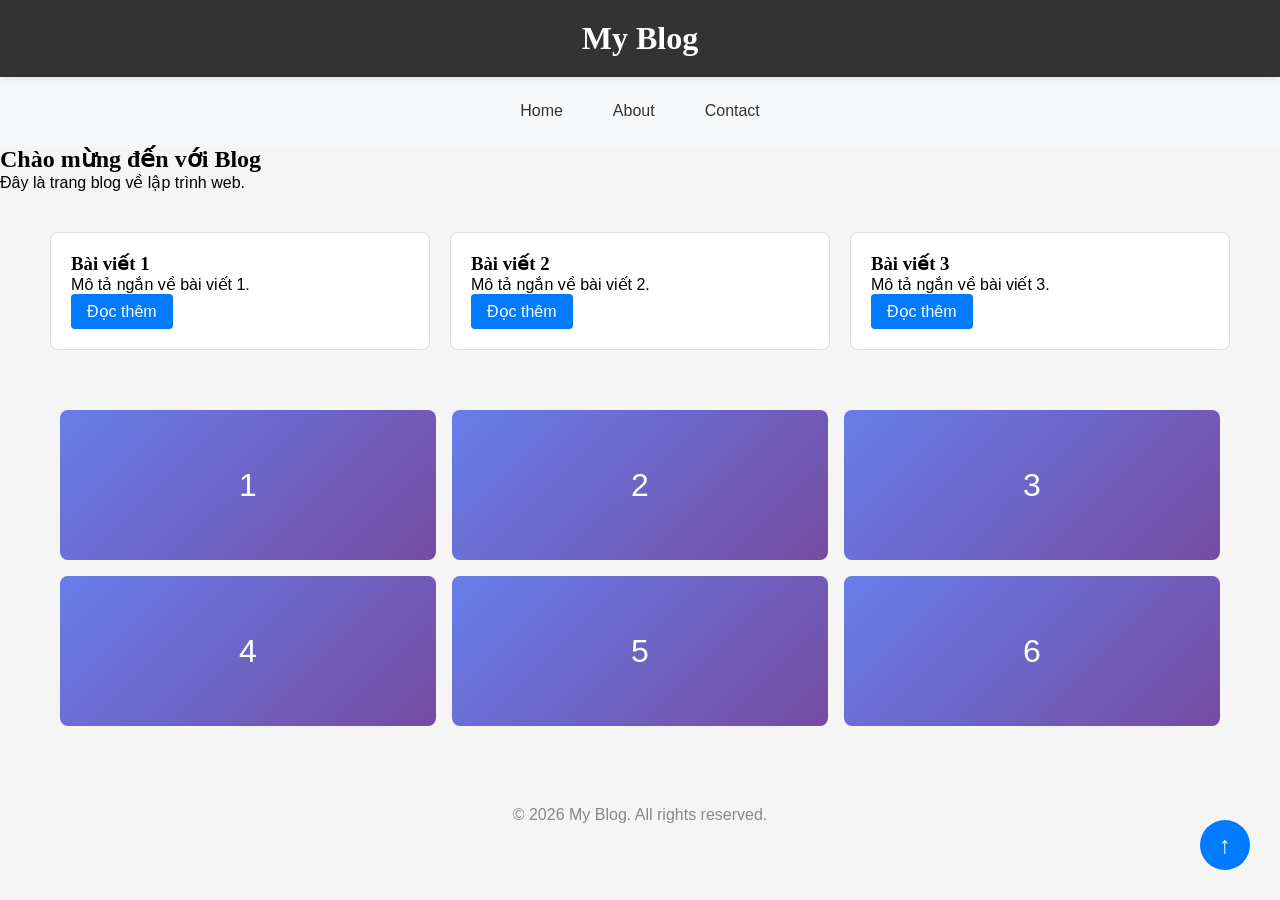
<file: Phieu_hoc_tap/index.html>
<!DOCTYPE html>
<html lang="vi">
<head>
    <meta charset="UTF-8">
    <meta name="viewport" content="width=device-width, initial-scale=1.0">
    <title>Lab CSS Cơ Bản</title>
    <link rel="stylesheet" href="style.css">
</head>
<body>
    <header id="main-header" class="sticky-header"> 
        <h1>My Blog</h1> 
    </header> 
     
    <nav> 
        <a href="#" class="nav-link">Home</a> 
        <a href="#" class="nav-link">About</a> 
        <a href="#" class="nav-link">Contact</a> 
    </nav> 
     
    <main> 
        <section class="intro">
            <h2>Chào mừng đến với Blog</h2> 
            <p>Đây là trang blog về lập trình web.</p> 
        </section>

        <section class="posts"> 
            <article class="card"> 
                <h3>Bài viết 1</h3> 
                <p>Mô tả ngắn về bài viết 1.</p> 
                <a href="#" class="btn">Đọc thêm</a> 
            </article> 
             
            <article class="card"> 
                <h3>Bài viết 2</h3> 
                <p>Mô tả ngắn về bài viết 2.</p> 
                <a href="#" class="btn">Đọc thêm</a> 
            </article> 
             
            <article class="card"> 
                <h3>Bài viết 3</h3> 
                <p>Mô tả ngắn về bài viết 3.</p> 
                <a href="#" class="btn">Đọc thêm</a> 
            </article> 
        </section>

        <section class="gallery"> 
            <div class="item">1</div> 
            <div class="item">2</div> 
            <div class="item">3</div> 
            <div class="item">4</div> 
            <div class="item">5</div> 
            <div class="item">6</div> 
        </section>
    </main> 
     
    <footer> 
        <p>&copy; 2026 My Blog. All rights reserved.</p> 
    </footer>

    <a href="#" class="scroll-top">↑</a> 
</body>
</html>
</file>
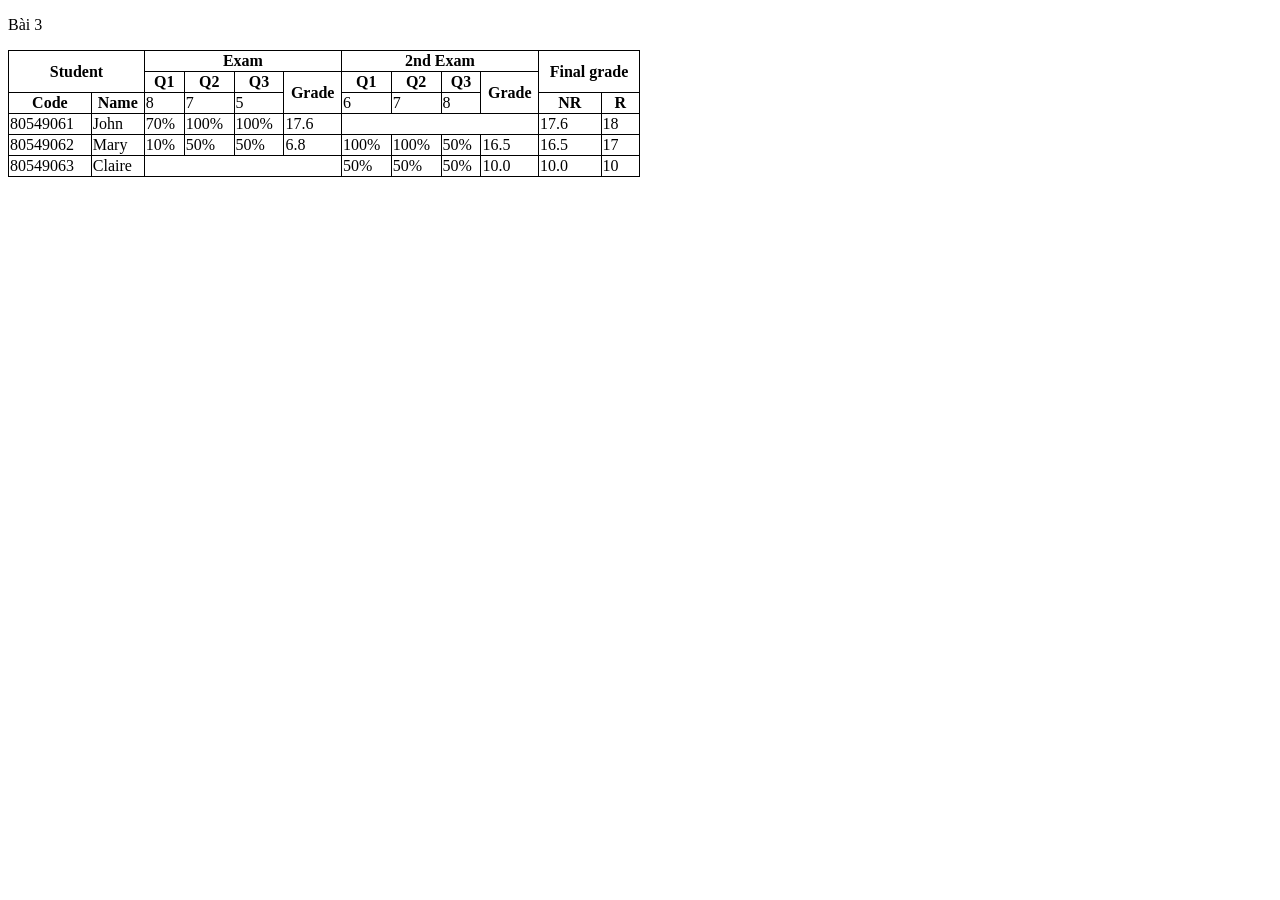
<file: BTTH1/Bài 3/index.html>
<!DOCTYPE html>
<html lang="en">
<head>
    <meta charset="UTF-8">
    <meta name="viewport" content="width=device-width, initial-scale=1.0">
    <title>Document</title>
    <style>
       table,th,td{
        border: 1px solid black;
        border-collapse: collapse;
       }
    </style>

</head>
<body>
    <p>Bài 3</p>
    <table style="width:50%">
        <tr>
            <th colspan="2" rowspan="2">Student</th>
            <th colspan="4">Exam</th>
            <th colspan="4">2nd Exam</th>
            <th colspan="2" rowspan="2">Final grade</th>
        </tr>
        <tr>
            <th>Q1</th>
            <th>Q2</th>
            <th>Q3</th>
            <th rowspan="2">Grade</th>
            <th>Q1</th>
            <th>Q2</th>
            <th>Q3</th>
            <th rowspan="2">Grade</th>
        </tr>
        <tr>
            <th>Code</th>
            <th>Name</th>
            <td>8</td>
            <td>7</td>
            <td>5</td>
            <td>6</td>
            <td>7</td>
            <td>8</td>
            <th>NR</th>
            <th>R</th>
        </tr>
        <tr>
            <td>80549061</td>
            <td>John</td>
            <td>70%</td>
            <td>100%</td>
            <td>100%</td>
            <td>17.6</td>
            <td colspan="4"></td>
            <td>17.6</td>
            <td>18</td>
        </tr>
        <tr>
            <td>80549062</td>
            <td>Mary</td>
            <td>10%</td>
            <td>50%</td>
            <td>50%</td>
            <td>6.8</td>
            <td>100%</td>
            <td>100%</td>
            <td>50%</td>
            <td>16.5</td>
            <td>16.5</td>
            <td>17</td>
        </tr>
        <tr>
            <td>80549063</td>
            <td>Claire</td>
            <td colspan="4"></td>
            <td>50%</td>
            <td>50%</td>
            <td>50%</td>
            <td>10.0</td>
            <td>10.0</td>
            <td>10</td>
        </tr>
    </table>
    
</body>
</html>
</file>
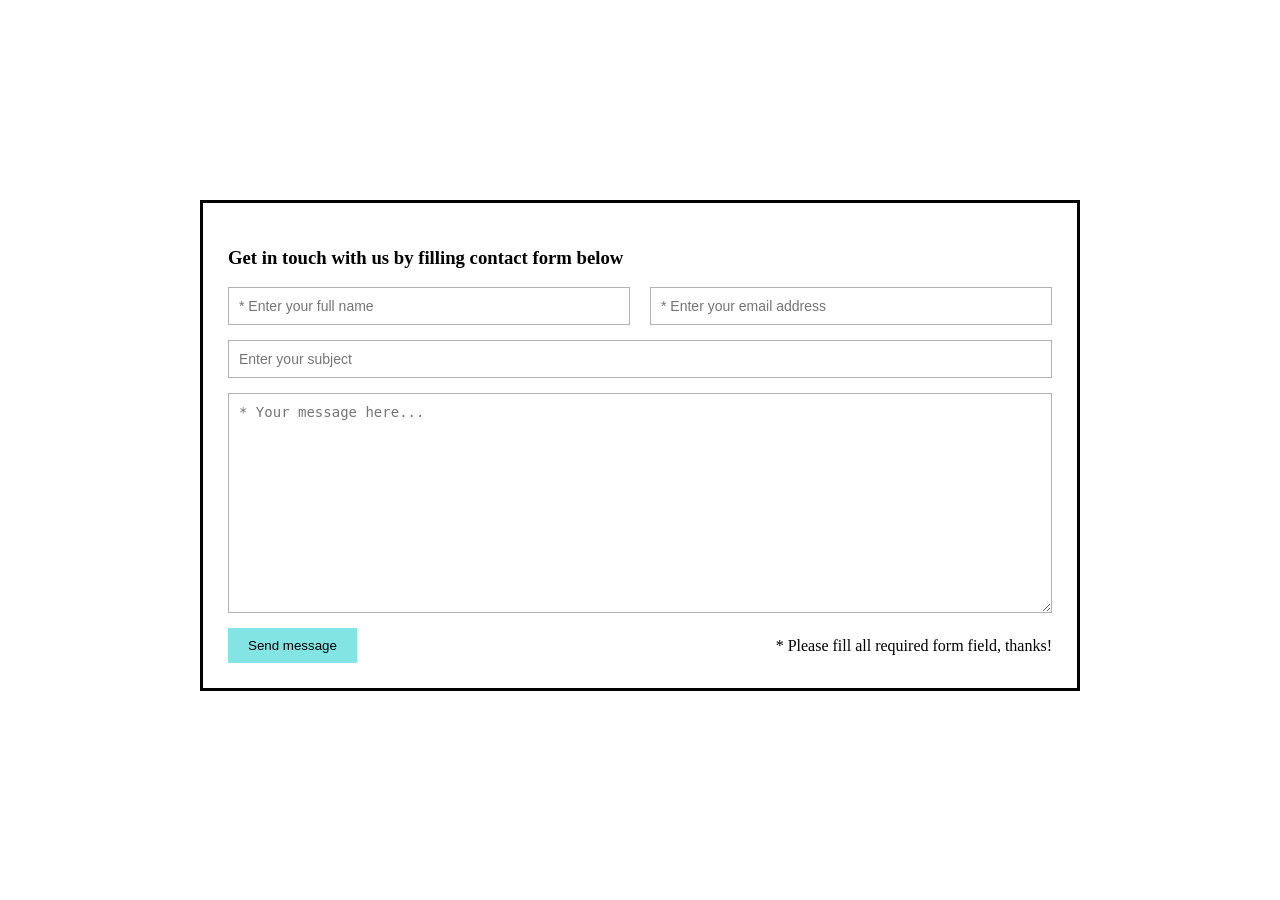
<file: BTTH2/bài 1/index.html>
<!DOCTYPE html>
<html lang="vi">
<head>
    <meta charset="UTF-8">
    <meta name="viewport" content="width=device-width, initial-scale=1.0">
    <title>Bài 1</title>
    <style>
        body{
            background: lab(100% 0.01 -0.01);
            margin: 200px;
            
        }
        .container{
            border: 3px solid rgb(0, 0, 0);
            padding: 25px;
        }
        .form-row {
            display: flex;
            gap: 20px;
            margin-bottom: 15px;
        }
        .form-row input {
            flex: 1;
        }
        input, textarea {
            width: 100%;
            padding: 10px;
            border: 1px solid #b2b1b1;
            box-sizing: border-box;
            font-size: 14px;
        }
        textarea {
            height: 220px;
            resize: vertical;
        }
        .bottom-row {
            display: flex;
            justify-content: space-between;
            align-items: center;
        }
        button{
            background-color: rgba(0, 200, 200, 0.486);
            padding: 10px 20px;
            border: none;
        }
    </style>
</head>
<body>
    <div class="container">
    <h3>Get in touch with us by filling contact form below</h3>

    <form>

        <div class="form-row">
            <input type="text" placeholder="* Enter your full name" required>
            <input type="email" placeholder="* Enter your email address" required>
        </div>

        <div class="form-row">
            <input type="text" placeholder="Enter your subject">
        </div>

        <div class="form-row">
            <textarea placeholder="* Your message here..." required></textarea>
        </div>

        <div class="bottom-row">
            <button>Send message</button>
            <div class="note">
                * Please fill all required form field, thanks!
            </div>
        </div>
    </form>
</div>
    
</body>
</html>
</file>
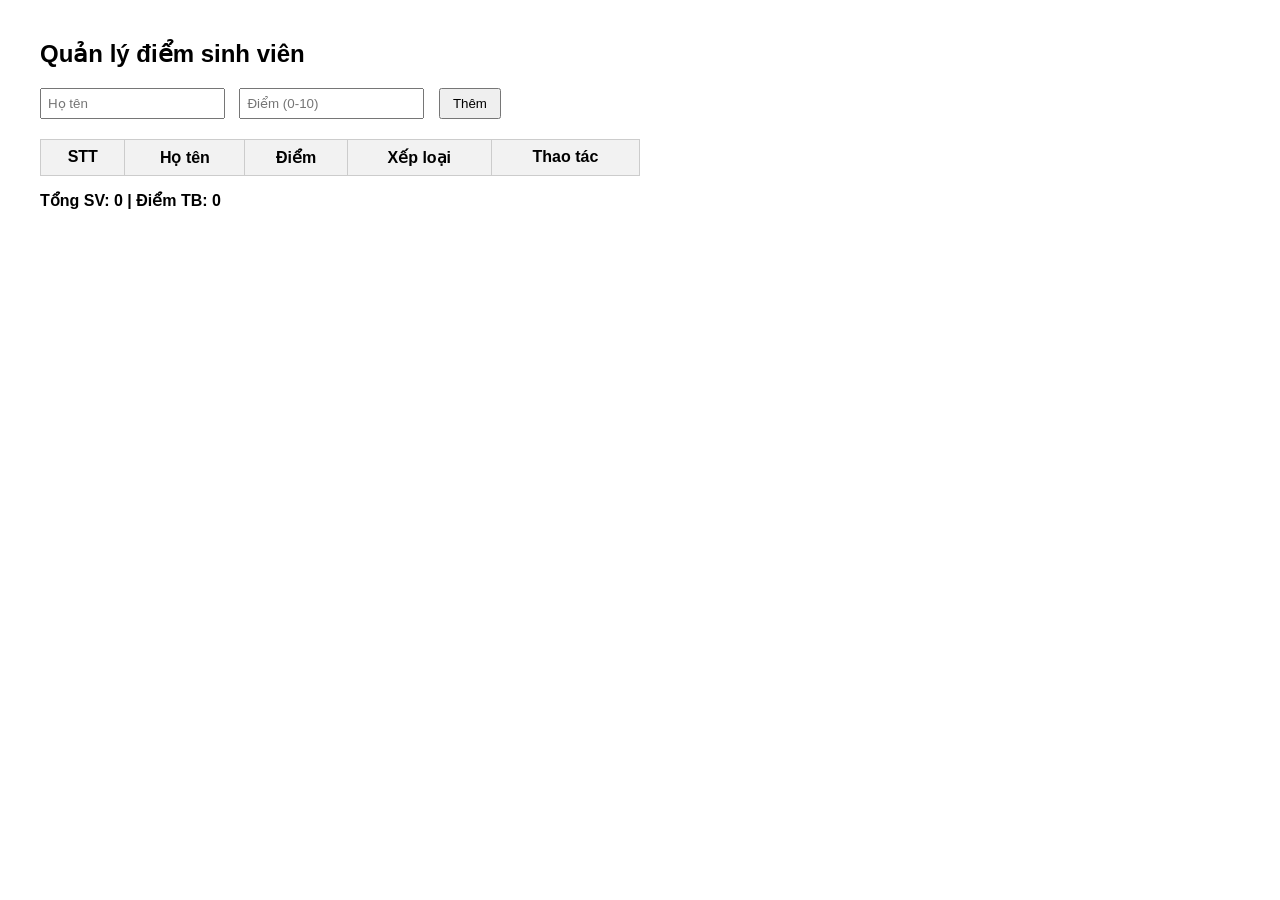
<file: BTTH4/Bài 1.1/index.html>
<!DOCTYPE html>
<html lang="vi">
<head>
<meta charset="UTF-8">
<title>Bài 1</title>

<link rel="stylesheet" href="style.css">
</head>

<body>

<h2>Quản lý điểm sinh viên</h2>

<input id="nameInput" type="text" placeholder="Họ tên">
<input id="scoreInput" type="number" placeholder="Điểm (0-10)">
<button id="addBtn">Thêm</button>

<table>
<thead>
<tr>
<th>STT</th>
<th>Họ tên</th>
<th>Điểm</th>
<th>Xếp loại</th>
<th>Thao tác</th>
</tr>
</thead>

<tbody id="tableBody"></tbody>
</table>

<div id="stats">
Tổng SV: 0 | Điểm TB: 0
</div>

<script src="script.js"></script>

</body>
</html>
</file>
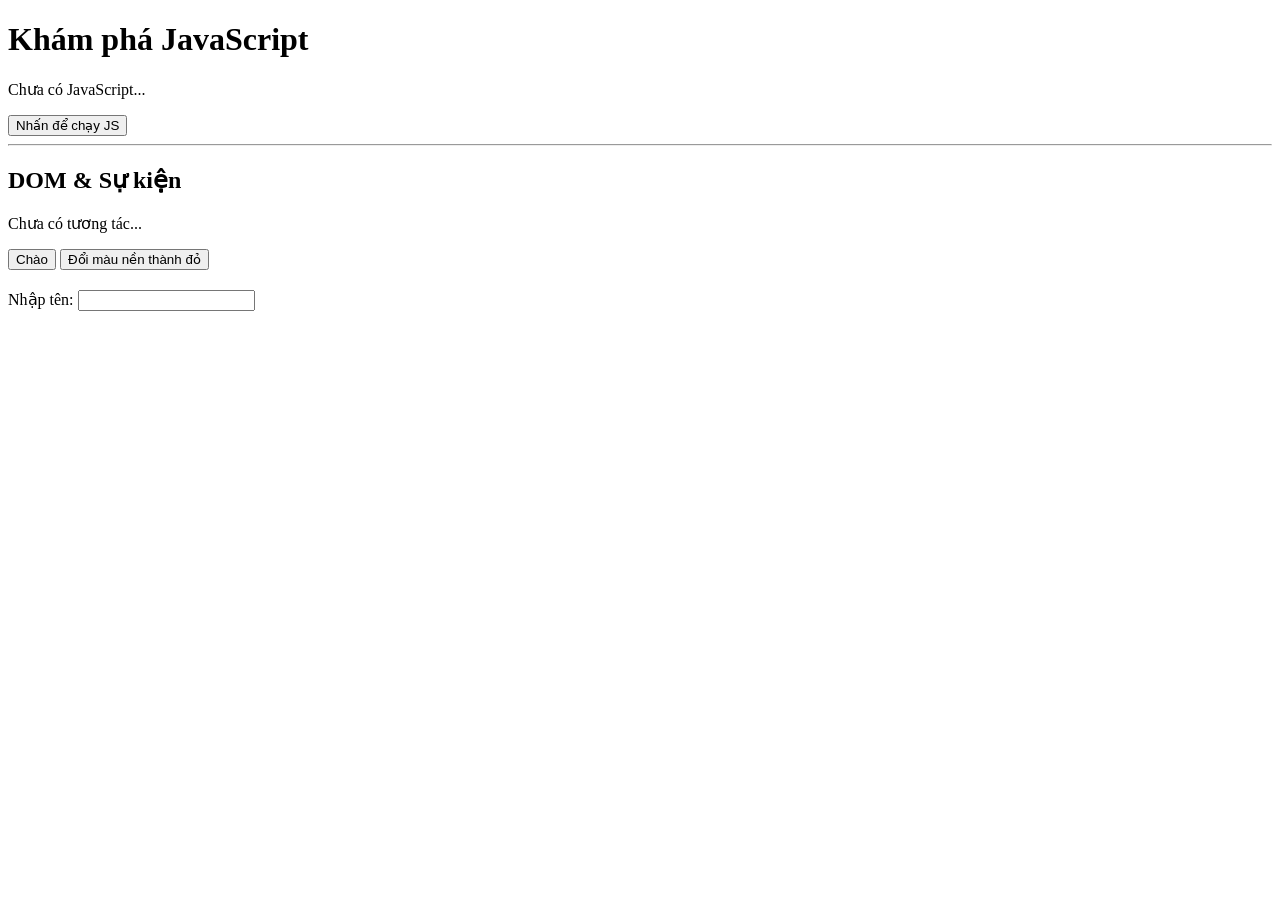
<file: BTTH3/lab-js-basic.html>
<!DOCTYPE html>
<html lang="vi">
<head>
  <meta charset="UTF-8">
  <title>Lab JS Cơ bản</title>
</head>
<body>
  <h1>Khám phá JavaScript</h1>
  <p id="welcome">Chưa có JavaScript...</p>
  <button id="runBtn">Nhấn để chạy JS</button>

  <hr>

  <section>
    <h2>DOM & Sự kiện</h2>
    <p id="status">Chưa có tương tác...</p>

    <button id="btnHello">Chào</button>
    <button id="btnRed">Đổi màu nền thành đỏ</button>

    <div style="margin-top: 20px;">
      <label>Nhập tên: </label>
      <input id="nameInput" type="text" />
      <p id="greeting"></p>
    </div>
  </section>

  <script src="main.js"></script>
  <script src="dom.js"></script>
</body>
</html>
</file>
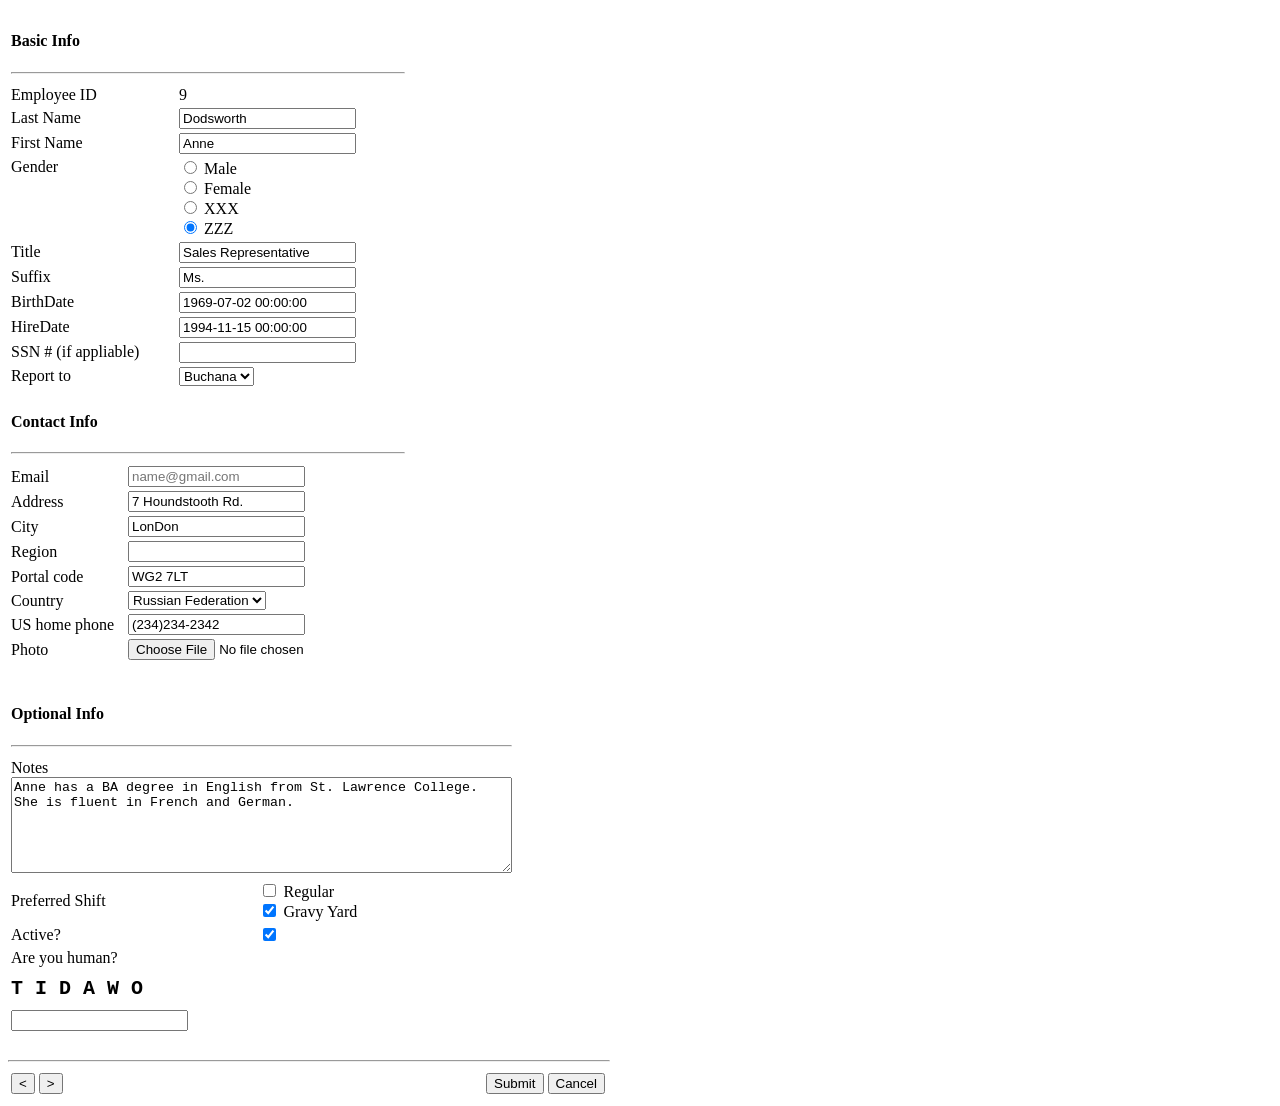
<file: BTTH1/Bài 4/index1.html>
<!DOCTYPE html>
<html>
<head>
    <meta charset="UTF-8">
    <meta name="viewport" content="width=device-width, initial-scale=1.0">
    <title>Bài 4 BTTH1</title>
</head>
<body>
    <form>
        <table  width="400">
            <tr>
                <td colspan="2">
                    <h4>Basic Info</h4><hr>
                </td>
            </tr>
            <tr>
                <td>Employee ID</td>
                <td>9</td>
            </tr>
            <tr>
                <td>Last Name</td>
                <td><input type="text" value="Dodsworth"></td>
            </tr>
            <tr>
                <td>First Name</td>
                <td><input type="text" value="Anne"></td>
            </tr>
            <tr>
                <td valign="top">Gender</td>
                <td>
                    <input type="radio" name="gender"> Male <br>
                    <input type="radio" name="gender"> Female <br>
                    <input type="radio" name="gender"> XXX <br>
                    <input type="radio" name="gender" checked> ZZZ
                </td>
            </tr>
            <tr>
                <td>Title</td>
                <td><input type="text" value="Sales Representative"></td>
            </tr>
            <tr>
                <td>Suffix</td>
                <td><input type="text" value="Ms." </td>
            </tr>
            <tr>
                <td>BirthDate</td>
                <td><input type="text" value="1969-07-02 00:00:00"></td>
            </tr>
            <tr>
                <td>HireDate</td>
                <td><input type="text" value="1994-11-15 00:00:00"></td>
            </tr>
             <tr>
                <td>SSN # (if appliable)</td>
                <td><input type="text" value=""></td>
            </tr>
            <tr>
                <td>Report to</td>
                <td><select name="" id="">
                    <option selected>Buchana</option>
                </select></td>              
            </tr>
        </table>
        <table  width="400">
            <tr>
                <td colspan="2">
                    <h4>Contact Info</h4>
                    <hr>
                </td>
            </tr>
            <tr>
                <td>Email</td>
                <td><input type="email" value="" placeholder="name@gmail.com"></td>
            </tr>
            <tr>
                <td>Address</td>
                <td><input type="text" value="7 Houndstooth Rd."></td>
            </tr>
            <tr>
                <td>City</td>
                <td><input type="text" value="LonDon"></td>
            </tr>
            <tr>
                <td>Region</td>
                <td><input type="text" value=""></td>
            </tr>
            <tr>
                <td>Portal code</td>
                <td><input type="text" value="WG2 7LT"></td>
            </tr>
            <tr>
                <td>Country</td>
                <td>
                    <select>
                        <option selected>Russian Federation</option>
                    </select>
                </td>
            </tr>
            <tr>
                <td>US home phone</td>
                <td><input type="tel" value="(234)234-2342"></td>
            </tr>
            <tr>
                <td>Photo</td>
                <td><input type="file" value="EmpID9.bmp"></td>
            </tr>
            
        </table><br>
        <table width="400">
            <tr>
                <td colspan="2">
                    <h4>Optional Info</h4>
                    <hr>
                </td>
            </tr>
            <tr>
                <td colspan="2">Notes<br>
                    <textarea rows="6" cols="60">Anne has a BA degree in English from St. Lawrence College. She is fluent in French and German.</textarea>
                </td>
            </tr>
            <tr>
                <td>Preferred Shift</td>
                <td>
                    <input type="checkbox"> Regular <br>
                    <input type="checkbox" checked> Gravy Yard
                </td>
            </tr>
            <tr>
                <td>Active?</td>
                <td><input type="checkbox" checked></td>
            </tr>
            <tr>
                <td colspan="2">
                    Are you human?<br>
                    <div style="font-family: monospace; font-size: 20px; font-weight: bold; margin: 10px 0;">T I D A W O</div>
                    <input type="text" size="20">
                </td>
            </tr>
        </table>

        <br>
        <hr width="600" align="left">

        <table border="0" width="600">
            <tr>
                <td>
                    <button type="button">&lt;</button>
                    <button type="button">&gt;</button>
                </td>
                <td align="right">
                    <input type="submit" value="Submit">
                    <input type="reset" value="Cancel">
                </td>
            </tr>
        </table>  
    </form>
</body>
</html>
</file>
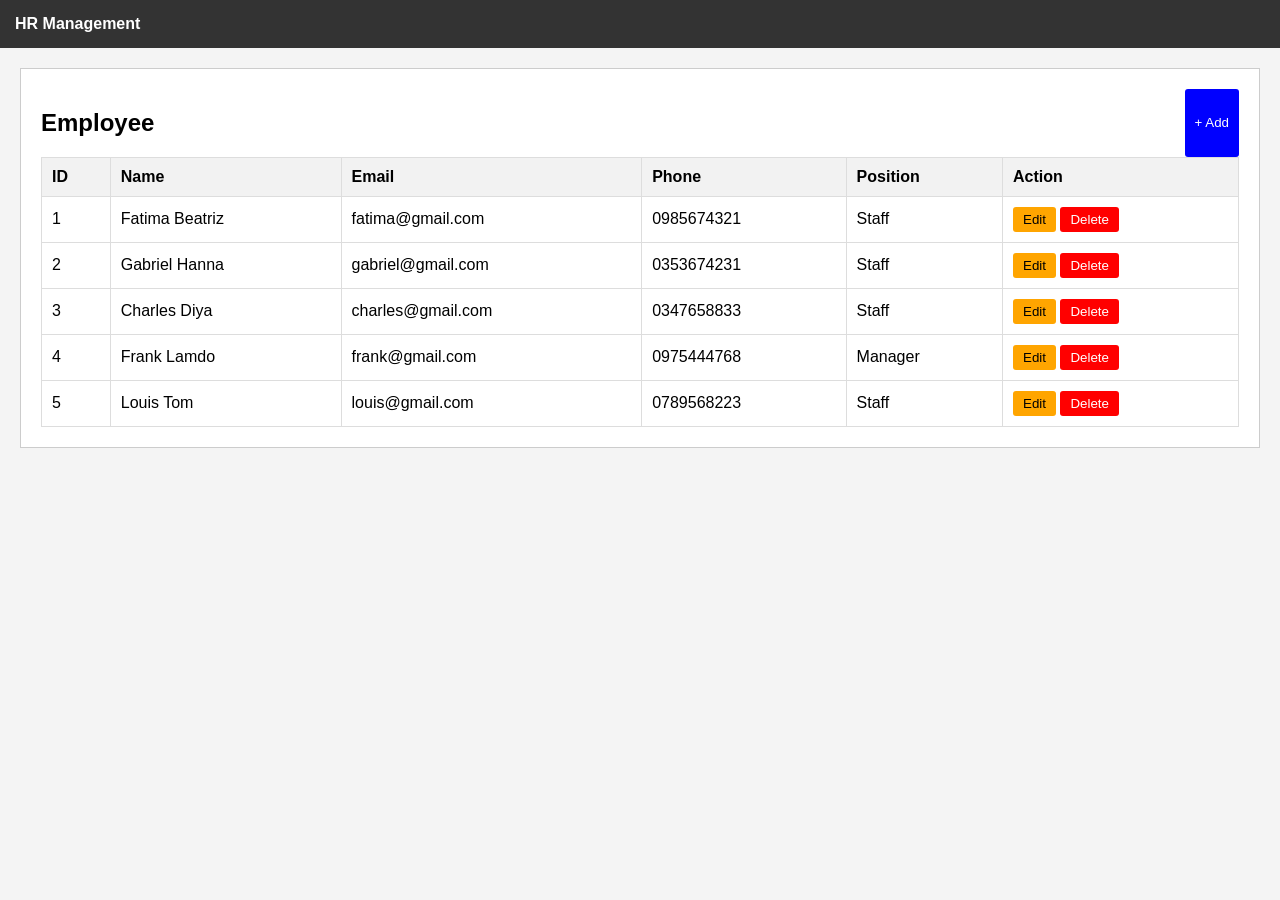
<file: BTTH1/Bài 5/index2.html>
<!DOCTYPE html>
<html>
<head>
    <meta charset="UTF-8">
    <meta name="viewport" content="width=device-width, initial-scale=1.0">
    <title>Bai 5 BTTH1</title>
    <style>
        body {
            font-family: Arial;
            margin: 0;
            background-color: #f4f4f4;
        }

        .menu {
            background-color: #333;
            color: white;
            padding: 15px;
        }

        .container {
            background-color: white;
            margin: 20px;
            padding: 20px;
            border: 1px solid #ccc;
        }

        table {
            width: 100%;
            border-collapse: collapse; 
        }

        th, td {
            border: 1px solid #ddd; 
            padding: 10px;
            text-align: left;
        }

        th {
            background-color: #f2f2f2;
        }

        .nut {
            padding: 5px 10px;
            cursor: pointer;
            border: none;
            border-radius: 3px;
        }

        .nut-xanh { background-color: blue; color: white; }
        .nut-vang { background-color: orange; }
        .nut-do { background-color: red; color: white; }
    </style>
</head>
<body>

    <div class="menu">
        <strong>HR Management</strong>
    </div>

    <div class="container">
        
        <div style="display: flex; justify-content: space-between;">
            <h2>Employee</h2>
            <button class="nut nut-xanh">+ Add</button>
        </div>

        <table>
            <thead>
                <tr>
                    <th>ID</th>
                    <th>Name</th>
                    <th>Email</th>
                    <th>Phone</th>
                    <th>Position</th>
                    <th>Action</th>
                </tr>
            </thead>
            <tbody>
                <tr>
                    <td>1</td>
                    <td>Fatima Beatriz</td>
                    <td>fatima@gmail.com</td>
                    <td>0985674321</td>
                    <td>Staff</td>
                    <td>
                        <button class="nut nut-vang">Edit</button>
                        <button class="nut nut-do">Delete</button>
                    </td>
                </tr>
                <tr>
                    <td>2</td>
                    <td>Gabriel Hanna</td>
                    <td>gabriel@gmail.com</td>
                    <td>0353674231</td>
                    <td>Staff</td>
                    <td>
                        <button class="nut nut-vang">Edit</button>
                        <button class="nut nut-do">Delete</button>
                    </td>
                </tr>
                <tr>
                    <td>3</td>
                    <td>Charles Diya</td>
                    <td>charles@gmail.com</td>
                    <td>0347658833</td>
                    <td>Staff</td>
                    <td>
                        <button class="nut nut-vang">Edit</button>
                        <button class="nut nut-do">Delete</button>
                    </td>
                </tr>
                <tr>
                    <td>4</td>
                    <td>Frank Lamdo</td>
                    <td>frank@gmail.com</td>
                    <td>0975444768</td>
                    <td>Manager</td>
                    <td>
                        <button class="nut nut-vang">Edit</button>
                        <button class="nut nut-do">Delete</button>
                    </td>
                </tr>
                <tr>
                    <td>5</td>
                    <td>Louis Tom</td>
                    <td>louis@gmail.com</td>
                    <td>0789568223</td>
                    <td>Staff</td>
                    <td>
                        <button class="nut nut-vang">Edit</button>
                        <button class="nut nut-do">Delete</button>
                    </td>
                </tr>
            </tbody>
        </table>

    </div>

</body>
</html>
</file>
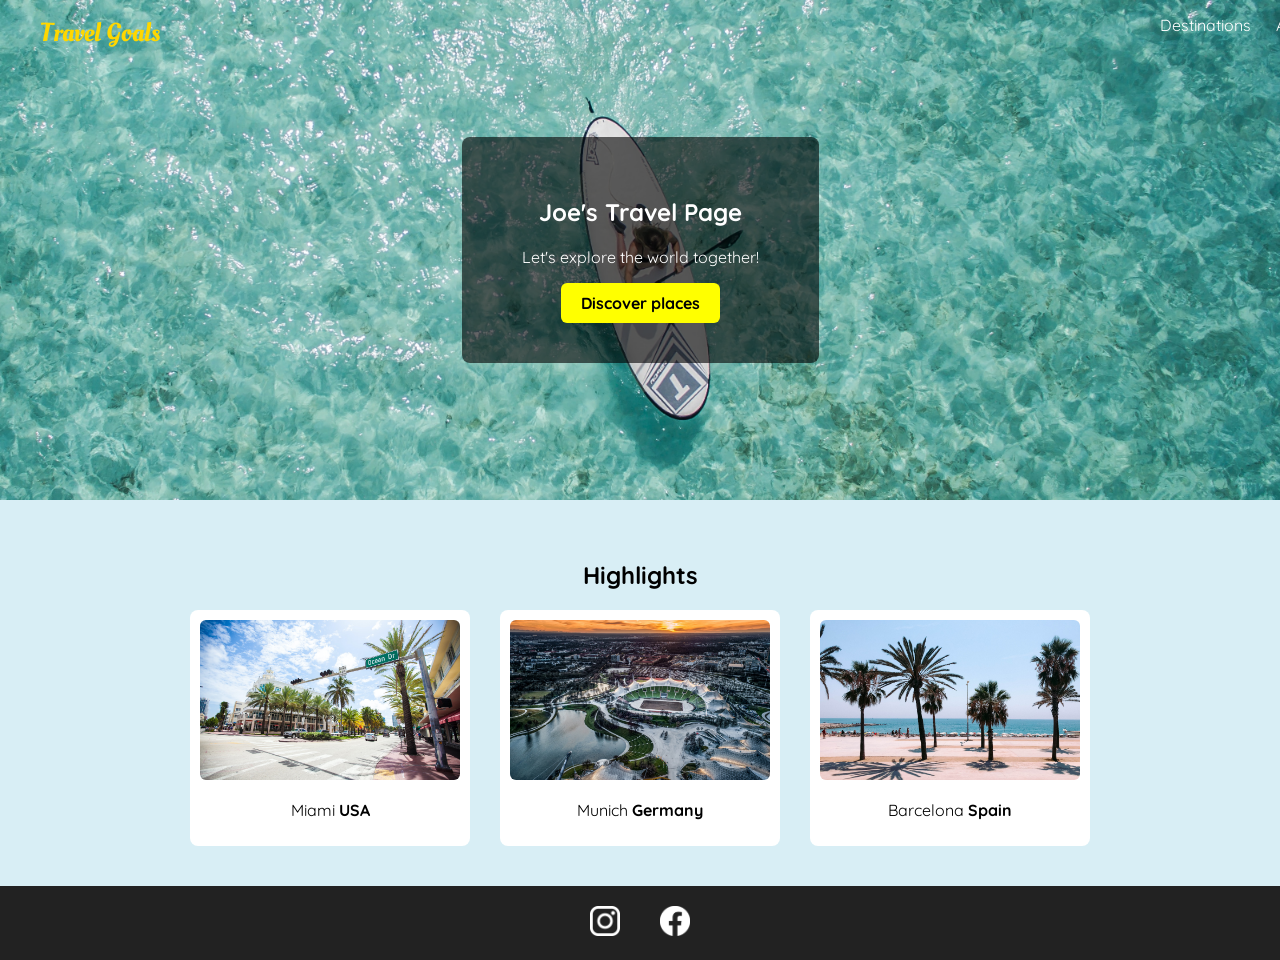
<file: BTTH2/bài 2/index1.html>
<!DOCTYPE html>
<html lang="en">
  <head>
    <meta charset="UTF-8" />
    <meta name="viewport" content="width=device-width, initial-scale=1.0" />
    <link
      href="https://fonts.googleapis.com/css2?family=Raleway:wght@700&family=Oleo+Script:wght@700&family=Quicksand:wght@300;500&display=swap"
      rel="stylesheet"
    />
    <title>Travel Goals</title>

    <style>
      body {
        margin: 0;
        font-family: "Quicksand", sans-serif;
      }

      ul {
        list-style: none;
        padding: 0;
        margin: 0;
      }

      a {
        text-decoration: none;
      }
      header {
        display: flex;
        justify-content: space-between;
        padding: 15px 40px;
        position: absolute;
        width: 100%;
      }

      #page-logo a {
        font-family: "Oleo Script", cursive;
        color: gold;
        font-size: 26px;
      }

      nav ul {
        display: flex;
        gap: 25px;
      }

      nav a {
        color: white;
      }

      #hero {
        height: 500px;
        background: url("ảnh/ocean.jpg") center/cover no-repeat;
        display: flex;
        justify-content: center;
        align-items: center;
      }

      #hero-content {
        background: rgba(0, 0, 0, 0.6);
        color: white;
        padding: 40px 60px;
        text-align: center;
        border-radius: 8px;
      }

      #hero-content a {
        background: yellow;
        color: black;
        padding: 10px 20px;
        display: inline-block;
        border-radius: 6px;
        font-weight: bold;
      }

      #highlights {
        background: #d8eef5;
        text-align: center;
        padding: 40px;
      }

      #destinations {
        display: flex;
        justify-content: center;
        gap: 30px;
        flex-wrap: wrap;
      }

      .destination {
        background: white;
        padding: 10px;
        width: 260px;
        border-radius: 8px;
      }

      .destination img {
        width: 100%;
        height: 160px;
        object-fit: cover;
        border-radius: 6px;
      }

      footer {
        background: #222;
        padding: 20px;
      }

      footer ul {
        display: flex;
        justify-content: center;
        gap: 40px;
      }

      footer img {
        width: 30px;
      }
    </style>
  </head>

  <body>
    <header>
      <div id="page-logo">
        <a href="/index.html">Travel Goals</a>
      </div>
      <nav>
        <ul>
          <li><a href="/places.html">Destinations</a></li>
          <li><a href="">About</a></li>
        </ul>
      </nav>
    </header>

    <main>
      <section id="hero">
        <div id="hero-content">
          <h1>Joe's Travel Page</h1>
          <p>Let's explore the world together!</p>
          <a href="/places.html">Discover places</a>
        </div>
      </section>

      <section id="highlights">
        <h2>Highlights</h2>
        <ul id="destinations">
          <li class="destination">
            <img src="ảnh/miami.jpg" alt="Miami streets on sunny day" />
            <p>Miami <strong>USA</strong></p>
          </li>
          <li class="destination">
            <img src="ảnh/munich.jpg" alt="Munich stadium in winter" />
            <p>Munich <strong>Germany</strong></p>
          </li>
          <li class="destination">
            <img src="ảnh/barcelona.jpg" alt="Palm beach in Barcelona" />
            <p>Barcelona <strong>Spain</strong></p>
          </li>
        </ul>
      </section>
    </main>

    <footer>
      <ul>
        <li>
          <a href="https://www.instagram.com">
            <img src="ảnh/insta.png" alt="Instagram logo" />
          </a>
        </li>
        <li>
          <a href="https://www.facebook.com">
            <img src="ảnh/facebook.png" alt="Facebook logo" />
          </a>
        </li>
      </ul>
    </footer>
  </body>
</html>
</file>
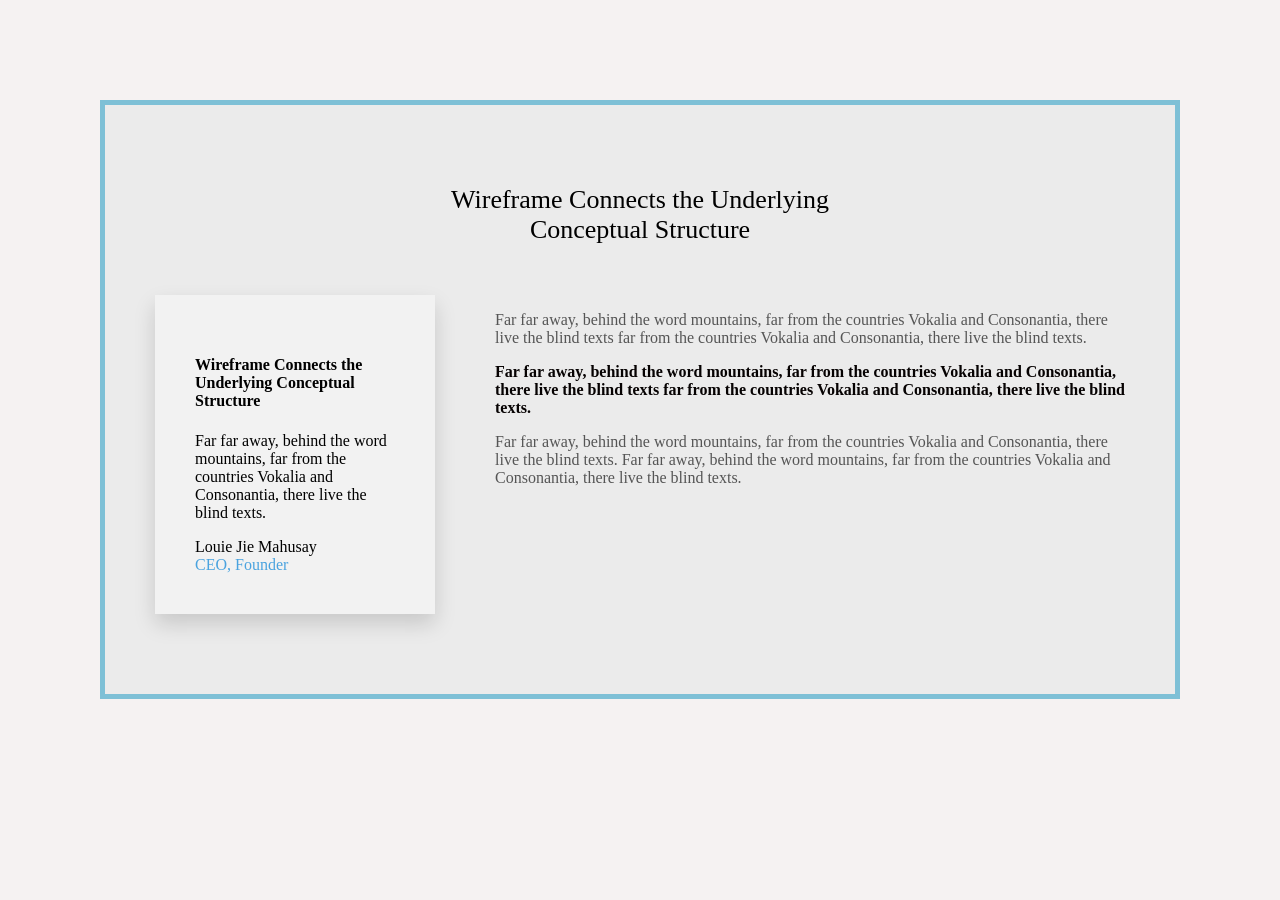
<file: BTTH2/bài 3/index2.html>
<!DOCTYPE html>
<html lang="vi">
<head>
<meta charset="UTF-8">
<meta name="viewport" content="width=device-width, initial-scale=1.0">
<title>Bài 3</title>

<style>
body{
    background:#f5f2f2;
    margin:0;
}

.container{
    border:5px solid #7ec0d6;
    margin:100px;
    padding:80px 50px;
    background:#ebebeb;
}

.tieude{
    text-align:center;
    font-size:26px;
    margin-bottom:50px;
}

.content{
    display:flex;
    gap:60px;
    align-items:flex-start;
}

.card{
    background:#f2f2f2;
    padding:40px;
    width:200px;
    box-shadow:0 10px 20px rgba(0, 0, 0, 0.15);
}

.role{
    color:#4aa3df;
}

.text{
    flex:1;
    color:#555;
}

.text strong{
    color:#060202;
}
</style>
</head>
<body>
<div class="container">
    <div class="tieude">
        Wireframe Connects the Underlying<br>
        Conceptual Structure
    </div>

    <div class="content">
        <div class="card">
            <h4>
                Wireframe Connects the<br>
                Underlying Conceptual<br>
                Structure
            </h4>

            <p>
                Far far away, behind the word mountains, far from the countries
                Vokalia and Consonantia, there live the blind texts.
            </p>

            <div>Louie Jie Mahusay</div>
            <div class="role">CEO, Founder</div>
        </div>

        <div class="text">
            <p>
                Far far away, behind the word mountains, far from the countries
                Vokalia and Consonantia, there live the blind texts far from the
                countries Vokalia and Consonantia, there live the blind texts.
            </p>

            <p><strong>
                Far far away, behind the word mountains, far from the countries
                Vokalia and Consonantia, there live the blind texts far from the
                countries Vokalia and Consonantia, there live the blind texts.
            </strong></p>

            <p>
                Far far away, behind the word mountains, far from the countries
                Vokalia and Consonantia, there live the blind texts. Far far away,
                behind the word mountains, far from the countries Vokalia and
                Consonantia, there live the blind texts.
            </p>
        </div>

    </div>
</div>

</body>
</html>
</file>
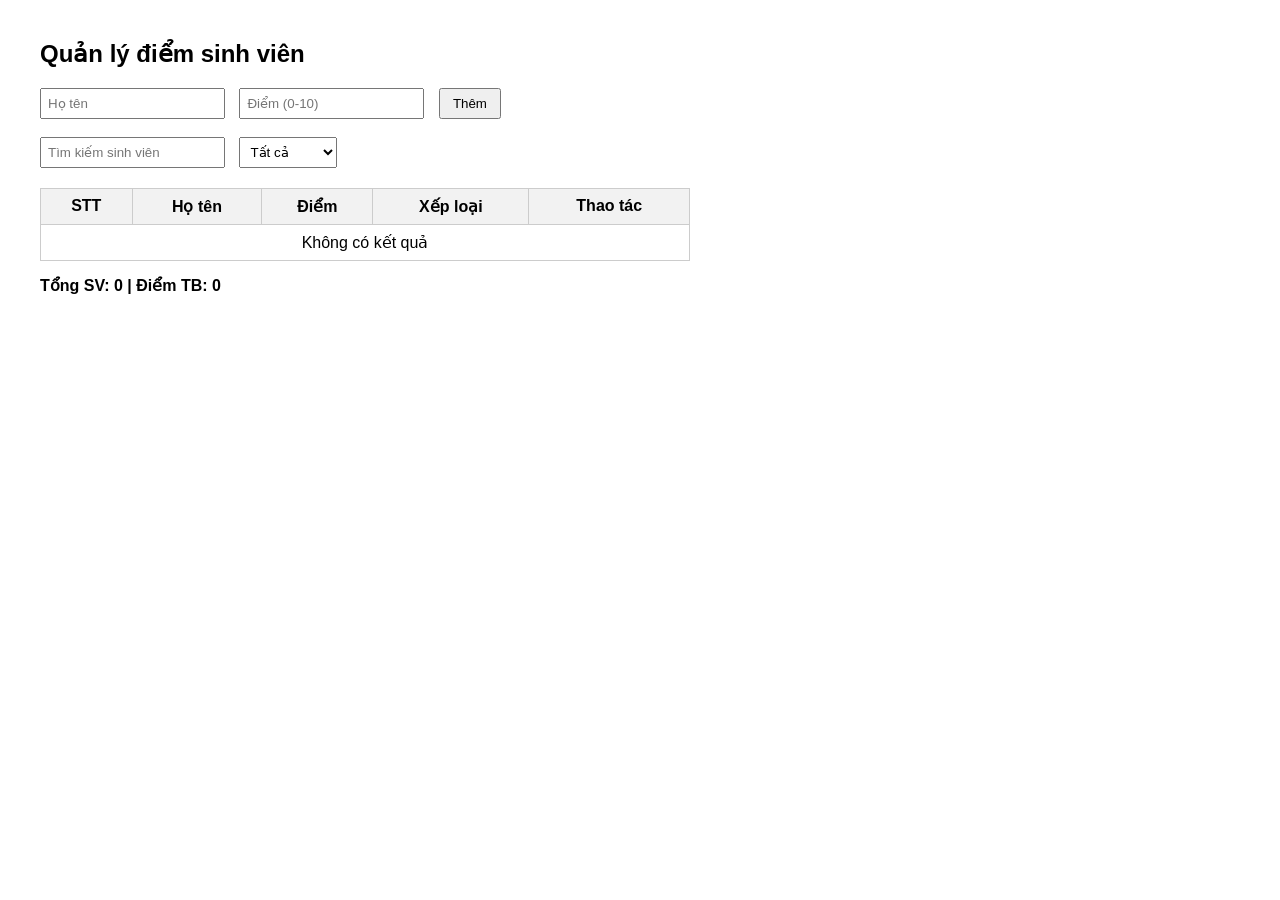
<file: BTTH4/Bài 1.2/index2.html>
<!DOCTYPE html>
<html lang="vi">
<head>
<meta charset="UTF-8">
<title>bài 1.2</title>
<link rel="stylesheet" href="style2.css">
</head>

<body>

<h2>Quản lý điểm sinh viên</h2>

<input id="nameInput" type="text" placeholder="Họ tên">
<input id="scoreInput" type="number" placeholder="Điểm (0-10)">
<button id="addBtn">Thêm</button>

<br><br>

<input id="searchInput" type="text" placeholder="Tìm kiếm sinh viên">

<select id="rankFilter">
<option value="all">Tất cả</option>
<option value="Giỏi">Giỏi</option>
<option value="Khá">Khá</option>
<option value="Trung bình">Trung bình</option>
<option value="Yếu">Yếu</option>
</select>

<table>

<thead>
<tr>
<th>STT</th>
<th>Họ tên</th>
<th id="scoreHeader">Điểm <span id="arrow"></span></th>
<th>Xếp loại</th>
<th>Thao tác</th>
</tr>
</thead>

<tbody id="tableBody"></tbody>

</table>

<div id="stats">
Tổng SV: 0 | Điểm TB: 0
</div>

<script src="script2.js"></script>

</body>
</html>
</file>
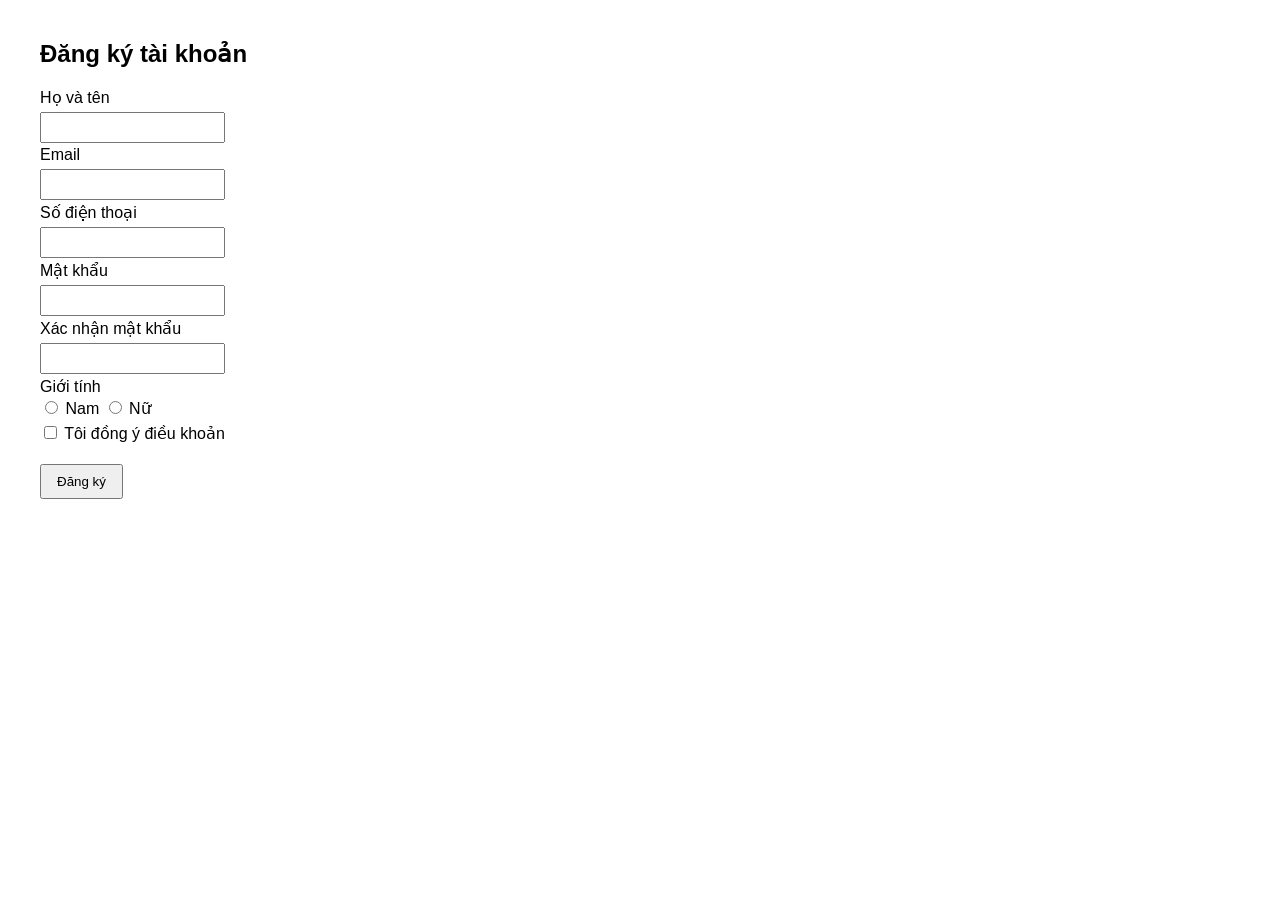
<file: BTTH4/Bài 2.1/indexx.html>
<!DOCTYPE html>
<html lang="vi">
<head>
<meta charset="UTF-8">
<title>Bài 2.1</title>
<link rel="stylesheet" href="style3.css">
</head>

<body>

<h2>Đăng ký tài khoản</h2>

<form id="registerForm">

<div>
<label>Họ và tên</label><br>
<input id="fullname">
<div class="error" id="fullnameError"></div>
</div>

<div>
<label>Email</label><br>
<input id="email">
<div class="error" id="emailError"></div>
</div>

<div>
<label>Số điện thoại</label><br>
<input id="phone">
<div class="error" id="phoneError"></div>
</div>

<div>
<label>Mật khẩu</label><br>
<input type="password" id="password">
<div class="error" id="passwordError"></div>
</div>

<div>
<label>Xác nhận mật khẩu</label><br>
<input type="password" id="confirmPassword">
<div class="error" id="confirmPasswordError"></div>
</div>

<div>
<label>Giới tính</label><br>

<input type="radio" name="gender" value="Nam"> Nam
<input type="radio" name="gender" value="Nữ"> Nữ

<div class="error" id="genderError"></div>
</div>

<div>
<input type="checkbox" id="terms"> Tôi đồng ý điều khoản
<div class="error" id="termsError"></div>
</div>

<br>

<button type="submit">Đăng ký</button>

</form>

<div id="success"></div>

<script src="script3.js"></script>

</body>
</html>
</file>
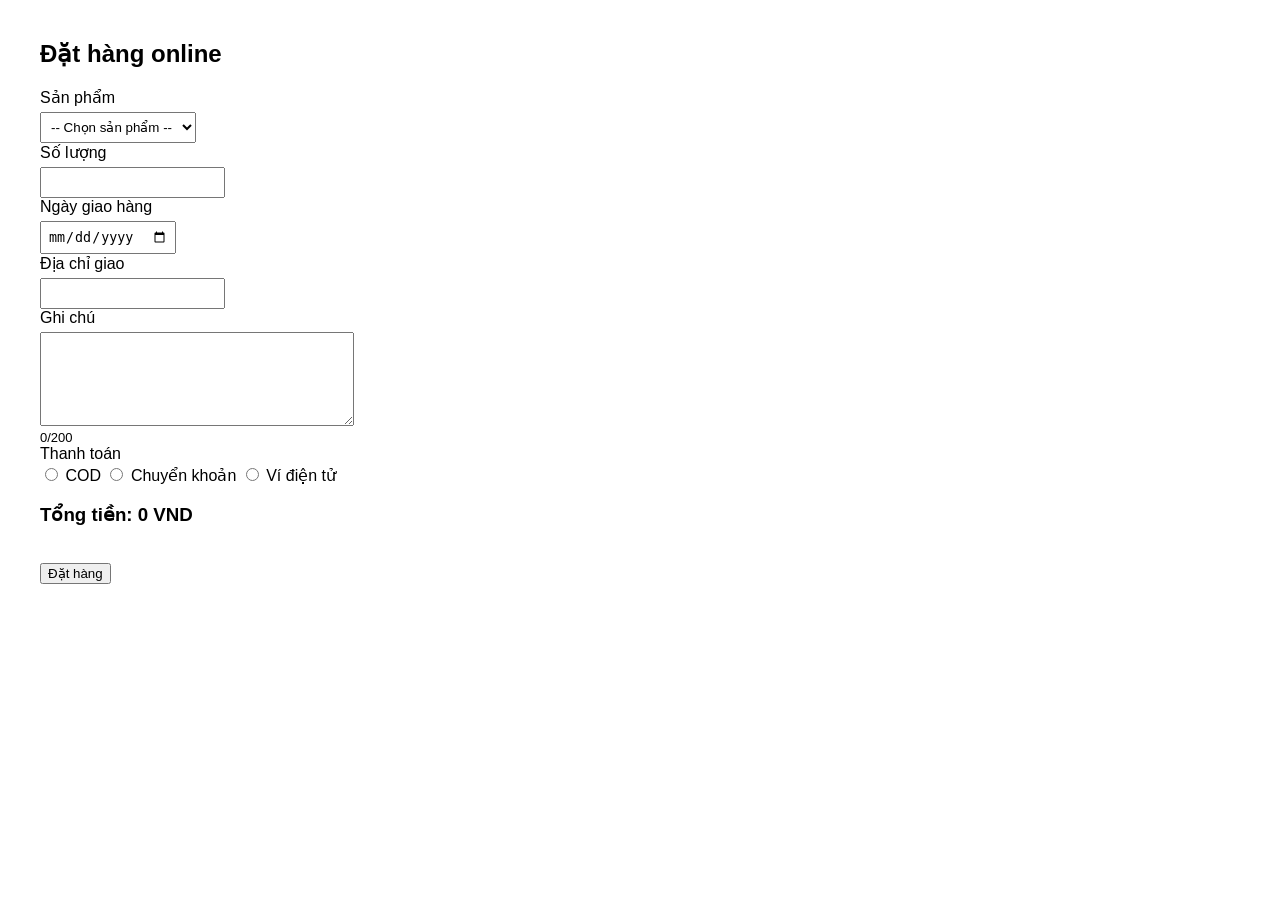
<file: BTTH4/Bài 2.2/index4.html>
<!DOCTYPE html>
<html lang="vi">
<head>
<meta charset="UTF-8">
<title>2.2</title>
<link rel="stylesheet" href="style4.css">
</head>

<body>

<h2>Đặt hàng online</h2>

<form id="orderForm">

<div>
<label>Sản phẩm</label><br>
<select id="product">
<option value="">-- Chọn sản phẩm --</option>
<option value="ao">Áo</option>
<option value="quan">Quần</option>
<option value="giay">Giày</option>
</select>
<div class="error" id="productError"></div>
</div>

<div>
<label>Số lượng</label><br>
<input id="quantity" type="number">
<div class="error" id="quantityError"></div>
</div>

<div>
<label>Ngày giao hàng</label><br>
<input id="deliveryDate" type="date">
<div class="error" id="dateError"></div>
</div>

<div>
<label>Địa chỉ giao</label><br>
<input id="address">
<div class="error" id="addressError"></div>
</div>

<div>
<label>Ghi chú</label><br>
<textarea id="note"></textarea>
<div id="noteCount">0/200</div>
<div class="error" id="noteError"></div>
</div>

<div>
<label>Thanh toán</label><br>

<input type="radio" name="payment" value="COD"> COD
<input type="radio" name="payment" value="bank"> Chuyển khoản
<input type="radio" name="payment" value="wallet"> Ví điện tử

<div class="error" id="paymentError"></div>
</div>

<h3>Tổng tiền: <span id="total">0</span> VND</h3>

<br>

<button type="submit">Đặt hàng</button>

</form>


<div id="confirmBox" class="confirm">

<h3>Xác nhận đơn hàng</h3>

<div id="summary"></div>

<button id="confirmBtn">Xác nhận</button>
<button id="cancelBtn">Hủy</button>

</div>


<div id="success"></div>

<script src="script4.js"></script>

</body>
</html>
</file>
<file: Phieu_hoc_tap/style.css>
/* --- 1. RESET & CÀI ĐẶT CHUNG --- */
* {
    margin: 0;
    padding: 0;
    box-sizing: border-box; /* Reset box-sizing */
}

body {
    font-family: Arial, sans-serif;
    background-color: #f5f5f5;
}

h1, h2, h3 {
    font-family: 'Georgia', serif;
}

/* --- 2. HEADER & NAVIGATION (FLEXBOX) --- */
#main-header {
    background-color: #333;
    color: white;
    text-align: center;
    padding: 20px;
}

.sticky-header {
    position: sticky;
    top: 0;
    z-index: 100;
    box-shadow: 0 2px 10px rgba(0,0,0,0.1);
}

nav {
    display: flex;
    justify-content: center;
    align-items: center;
    gap: 20px;
    background: #f8f9fa;
    padding: 15px;
}

.nav-link {
    color: #333;
    text-decoration: none;
    padding: 10px 15px;
    display: inline-block;
}

.nav-link:hover {
    color: #ff6600;
    background-color: #eee;
}

/* --- 3. POSTS LAYOUT (FLEXBOX) --- */
.posts {
    display: flex;
    flex-wrap: wrap;
    gap: 20px;
    justify-content: center;
    max-width: 1200px;
    margin: 40px auto;
}

.card {
    flex: 0 0 calc(33.33% - 20px); /* Desktop mặc định 3 cột */
    border: 1px solid #ddd;
    padding: 20px;
    background: white;
    border-radius: 8px;
}

.btn {
    display: inline-block;
    padding: 8px 16px;
    background: #007bff;
    color: white;
    text-decoration: none;
    border-radius: 4px;
}

.btn:hover {
    background: #0056b3;
}

/* --- 4. GALLERY LAYOUT (CSS GRID 3-2-1) --- */
.gallery {
    display: grid;
    gap: 16px;
    max-width: 1200px;
    margin: 40px auto;
    padding: 20px;
}

/* Desktop: 3 cột */
@media (min-width: 1024px) {
    .gallery {
        grid-template-columns: repeat(3, 1fr);
    }
}

/* Tablet: 2 cột */
@media (min-width: 768px) and (max-width: 1023px) {
    .gallery {
        grid-template-columns: repeat(2, 1fr);
    }
}

/* Mobile: 1 cột */
@media (max-width: 767px) {
    .gallery {
        grid-template-columns: repeat(1, 1fr);
    }
}

.item {
    background: linear-gradient(135deg, #667eea 0%, #764ba2 100%);
    color: white;
    display: flex;
    justify-content: center;
    align-items: center;
    height: 150px;
    font-size: 2rem;
    border-radius: 8px;
}

/* --- 5. UTILITIES & RESPONSIVE BỔ SUNG --- */
.scroll-top {
    position: fixed;
    bottom: 30px;
    right: 30px;
    width: 50px;
    height: 50px;
    background: #007bff;
    color: white;
    border-radius: 50%;
    display: flex;
    justify-content: center;
    align-items: center;
    text-decoration: none;
    font-size: 24px;
}

.scroll-top:hover {
    background: #0056b3;
    transform: scale(1.1);
}

@media (max-width: 768px) {
    nav {
        flex-direction: column; /* Menu xếp dọc trên mobile */
    }
    .card {
        flex: 1 1 100%; /* Card chiếm full width trên mobile */
    }
}

footer {
    text-align: center;
    padding: 20px;
    color: #888;
}
</file>
<file: BTTH4/Bài 1.1/style.css>
body{
    font-family: Arial;
    margin:40px;
}

input{
    padding:6px;
    margin-right:10px;
}

button{
    padding:6px 12px;
}

table{
    border-collapse: collapse;
    width:600px;
    margin-top:20px;
}

th,td{
    border:1px solid #ccc;
    padding:8px;
    text-align:center;
}

th{
    background:#f2f2f2;
}

.low-score{
    background:yellow;
}

#stats{
    margin-top:15px;
    font-weight:bold;
}
</file>
<file: BTTH4/Bài 1.2/style2.css>
body{
font-family: Arial;
margin:40px;
}

input,select{
padding:6px;
margin-right:10px;
}

button{
padding:6px 12px;
}

table{
border-collapse: collapse;
width:650px;
margin-top:20px;
}

th,td{
border:1px solid #ccc;
padding:8px;
text-align:center;
}

th{
background:#f2f2f2;
cursor:pointer;
}

.low-score{
background:yellow;
}

#stats{
margin-top:15px;
font-weight:bold;
}
</file>
<file: BTTH4/Bài 2.1/style3.css>
body{
font-family: Arial;
margin:40px;
}

input{
padding:6px;
margin-top:5px;
}

button{
padding:8px 15px;
}

.error{
color:red;
font-size:14px;
margin-top:3px;
}

#success{
font-size:20px;
color:green;
margin-top:20px;
}
</file>
<file: BTTH4/Bài 2.2/style4.css>
body{
font-family: Arial;
margin:40px;
}

input,select,textarea{
padding:6px;
margin-top:5px;
}

textarea{
width:300px;
height:80px;
}

.error{
color:red;
font-size:14px;
}

#noteCount{
font-size:13px;
}

.confirm{
border:1px solid #ccc;
padding:15px;
margin-top:20px;
display:none;
background:#f9f9f9;
}

#success{
font-size:20px;
color:green;
margin-top:20px;
}
</file>
